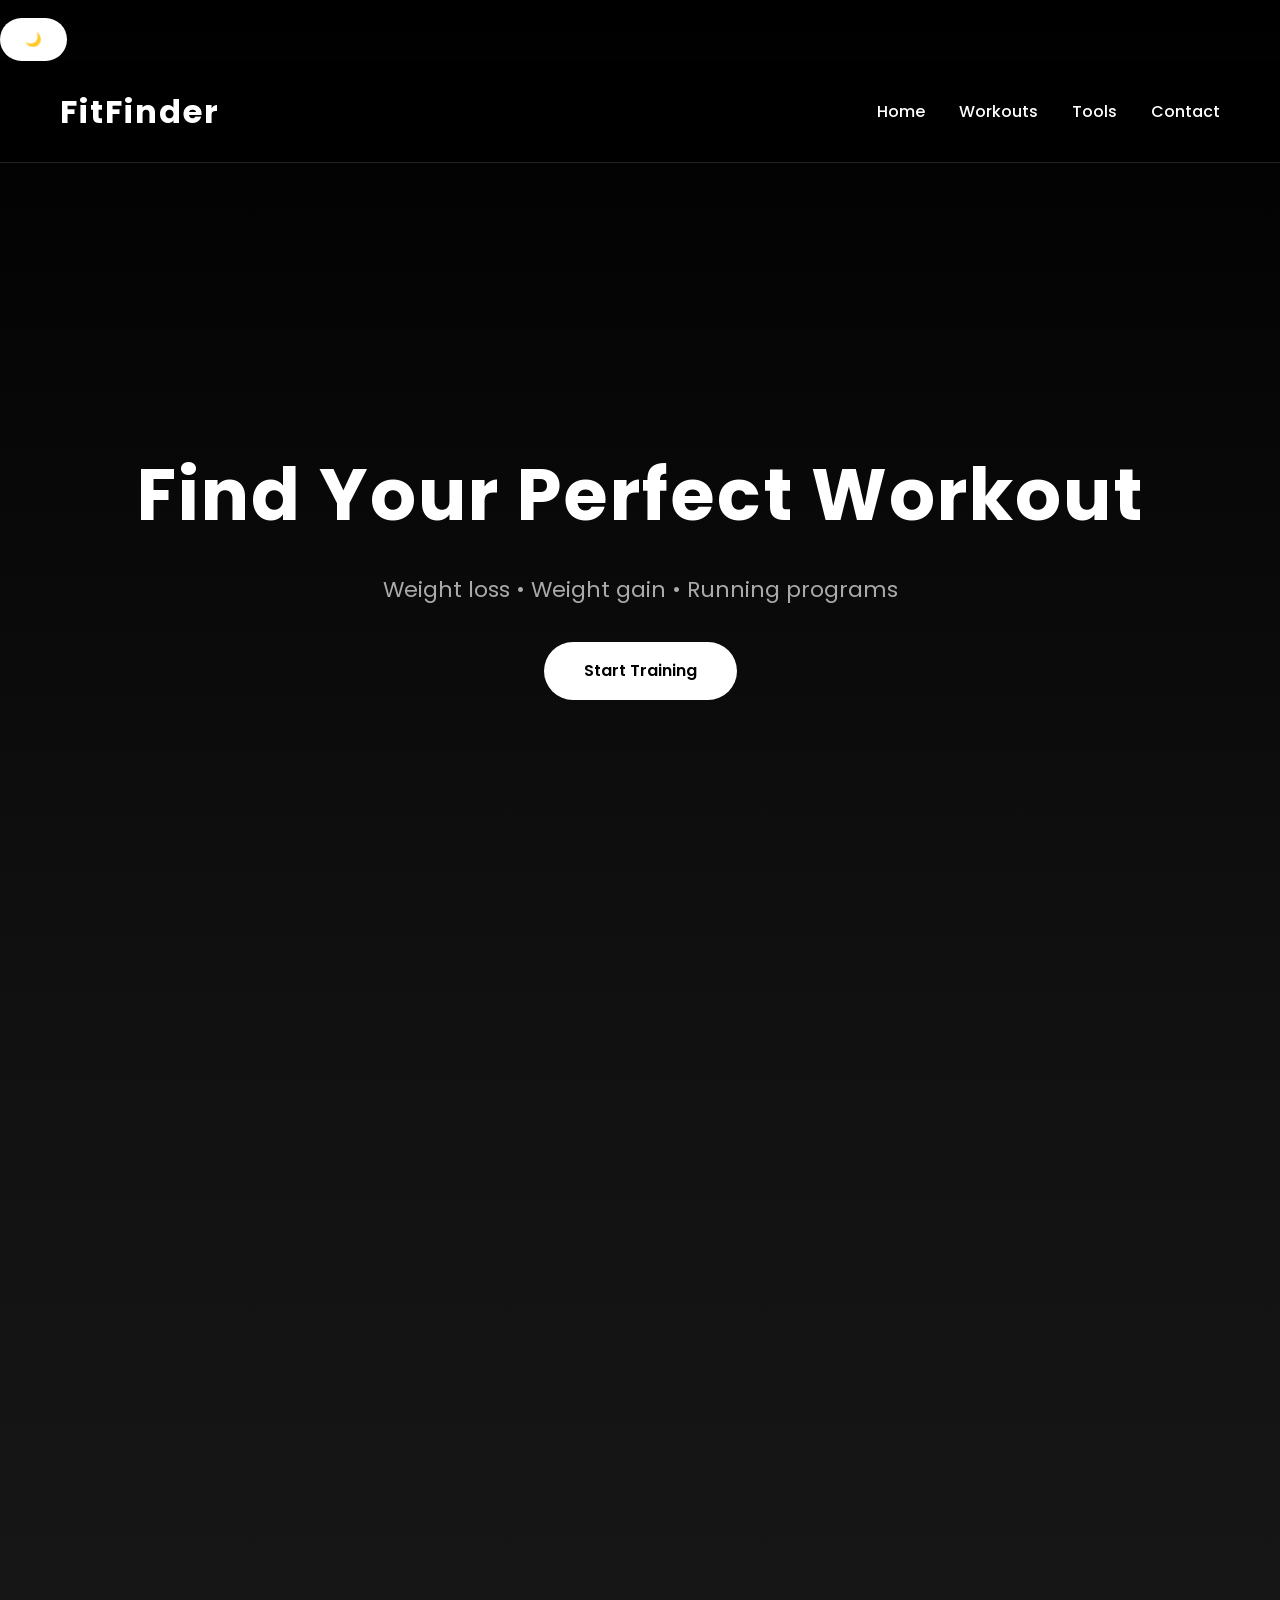
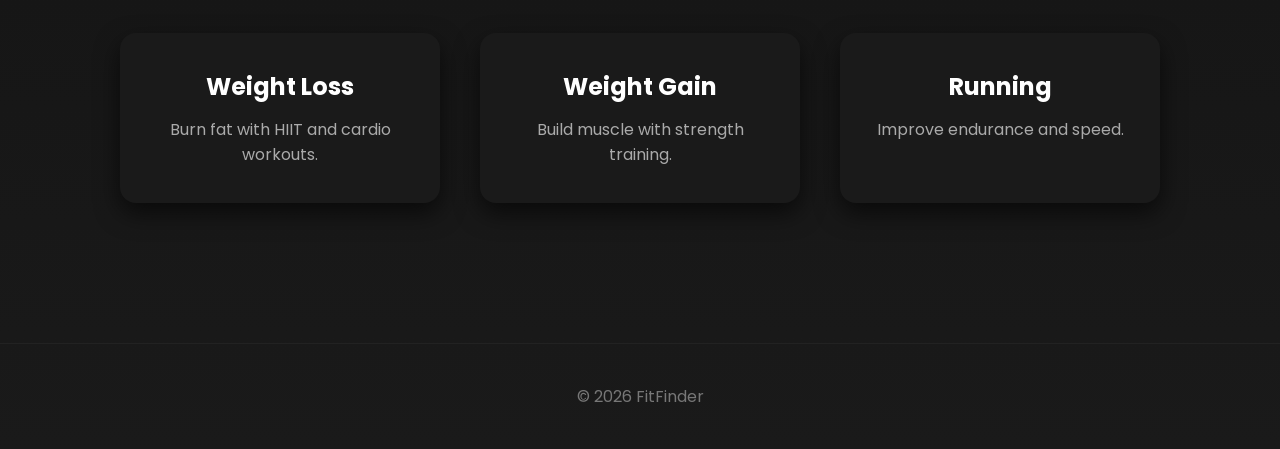
<file: index.html>
<!DOCTYPE html>
<html lang="en">

<head>
  <meta charset="UTF-8">
  <meta name="viewport" content="width=device-width, initial-scale=1.0">

<meta name="description" content="FitFinder helps users find workouts, calculate calories and improve fitness.">
<meta name="keywords" content="fitness, workouts, gym, calories, training">
<meta name="author" content="Your Name">

  <title>FitFinder</title>

  <!-- Keep ONLY ONE CSS link -->
  <link rel="stylesheet" href="style.css">

  <link href="https://fonts.googleapis.com/css2?family=Poppins:wght@300;500;700&display=swap" rel="stylesheet">
</head>

<body>

<button id="darkToggle">🌙</button>

<header>
  <h1 class="logo">FitFinder</h1>

  <nav>
    <a href="index.html">Home</a>
    <a href="workouts.html">Workouts</a>
    <a href="tools.html">Tools</a>
    <a href="contact.html">Contact</a>
  </nav>
</header>

<section class="hero">
  <h2>Find Your Perfect Workout</h2>
  <p>Weight loss • Weight gain • Running programs</p>
  <a class="button" href="workouts.html">Start Training</a>
</section>
<section class="features">
  <iframe width="100%" height="400"
  src="https://www.youtube.com/embed/ml6cT4AZdqI"
  frameborder="0"
  allowfullscreen>
</iframe>
</section>

<section class="features">
  <div class="card">
    <h3>Weight Loss</h3>
    <p>Burn fat with HIIT and cardio workouts.</p>
  </div>

  <div class="card">
    <h3>Weight Gain</h3>
    <p>Build muscle with strength training.</p>
  </div>

  <div class="card">
    <h3>Running</h3>
    <p>Improve endurance and speed.</p>
  </div>
</section>

<footer>
  <p>© 2026 FitFinder</p>
</footer>

</body>
</html>
</file>
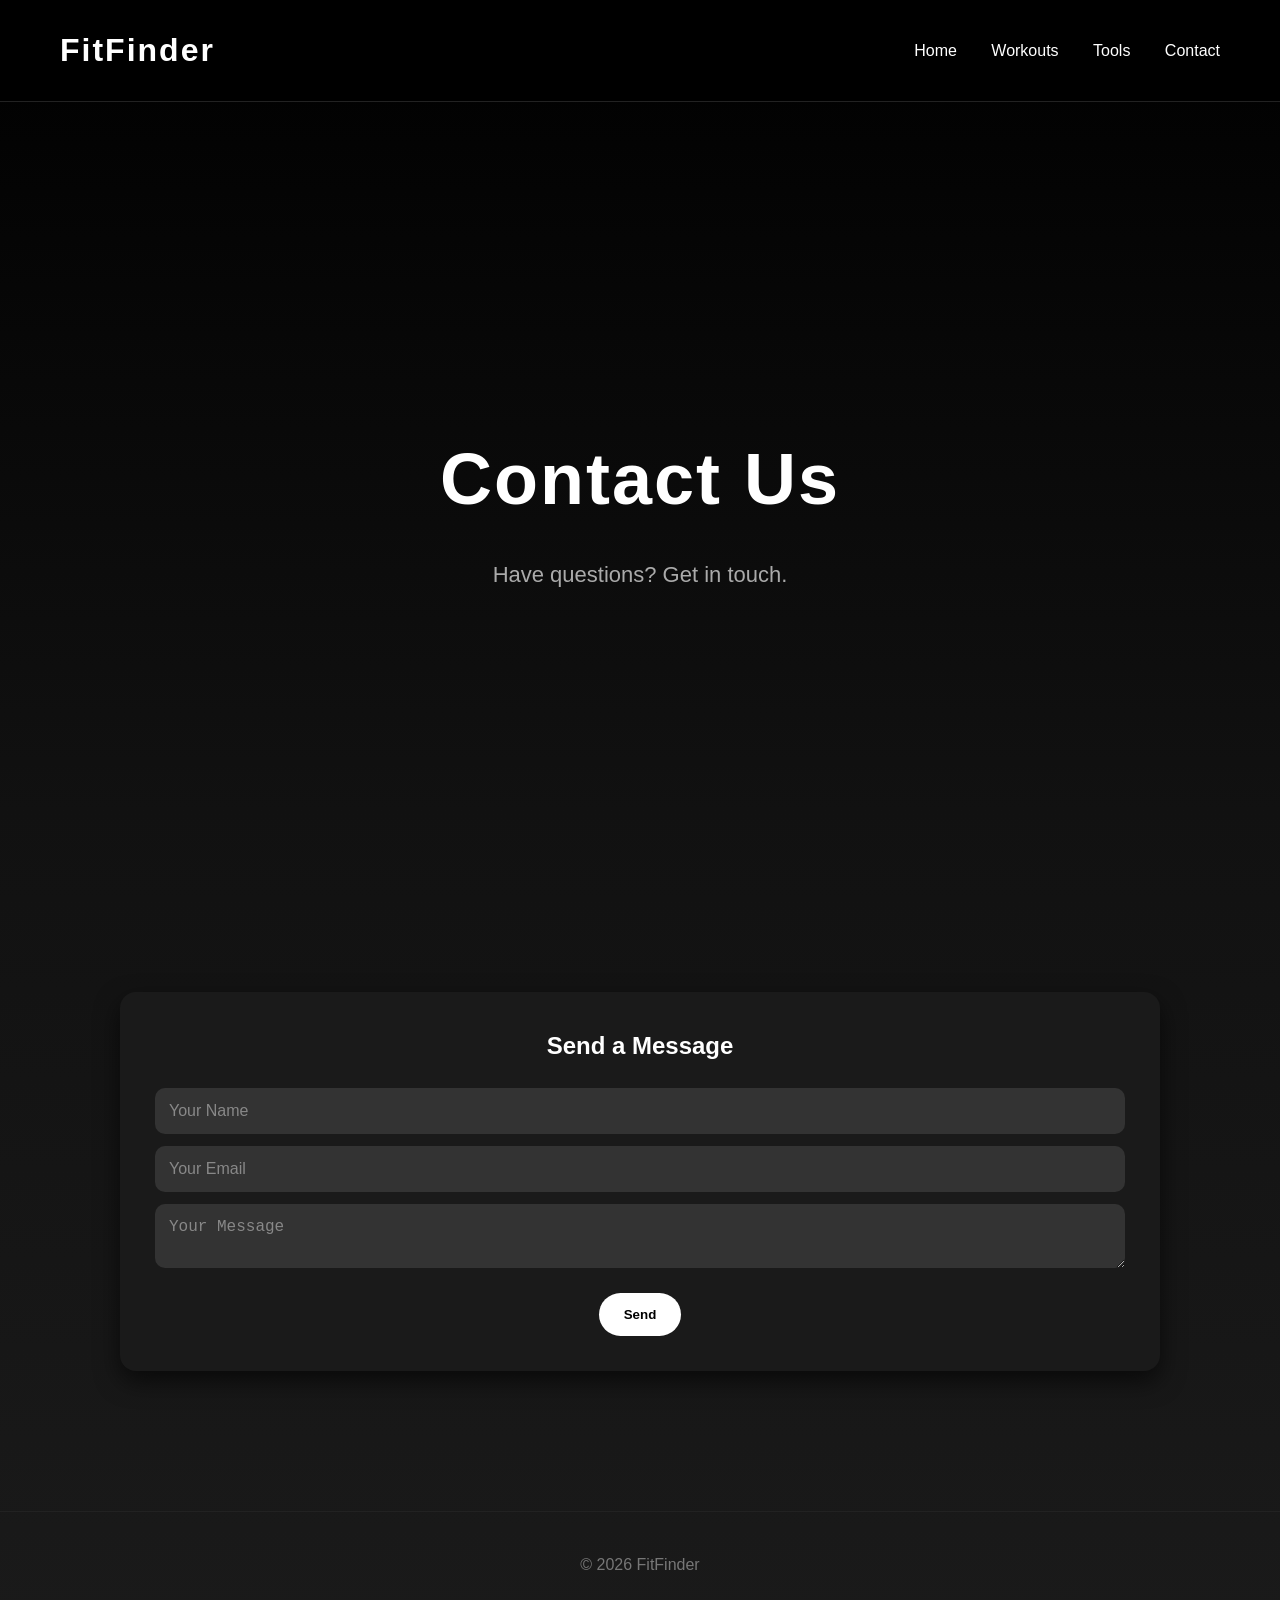
<file: contact.html>
<!DOCTYPE html>
<html lang="en">

<head>
  <meta charset="UTF-8">
  <meta name="viewport" content="width=device-width, initial-scale=1.0">
  <title>Contact - FitFinder</title>

  <meta name="description" content="FitFinder helps users find workouts, calculate calories and improve fitness.">
<meta name="keywords" content="fitness, workouts, gym, calories, training">
<meta name="author" content="Your Name">

  <link rel="stylesheet" href="style.css">
</head>

<body>

<header>
  <h1 class="logo">FitFinder</h1>

  <nav>
    <a href="index.html">Home</a>
    <a href="workouts.html">Workouts</a>
    <a href="tools.html">Tools</a>
    <a href="contact.html">Contact</a>
  </nav>
</header>

<section class="hero">
  <h2>Contact Us</h2>
  <p>Have questions? Get in touch.</p>
</section>

<section class="features">

  <div class="card">
    <h3>Send a Message</h3>

    <input type="text" placeholder="Your Name">
    <input type="email" placeholder="Your Email">
    <textarea placeholder="Your Message"></textarea>

    <button>Send</button>
  </div>

</section>

<footer>
  <p>© 2026 FitFinder</p>
</footer>

</body>
</html>
</file>
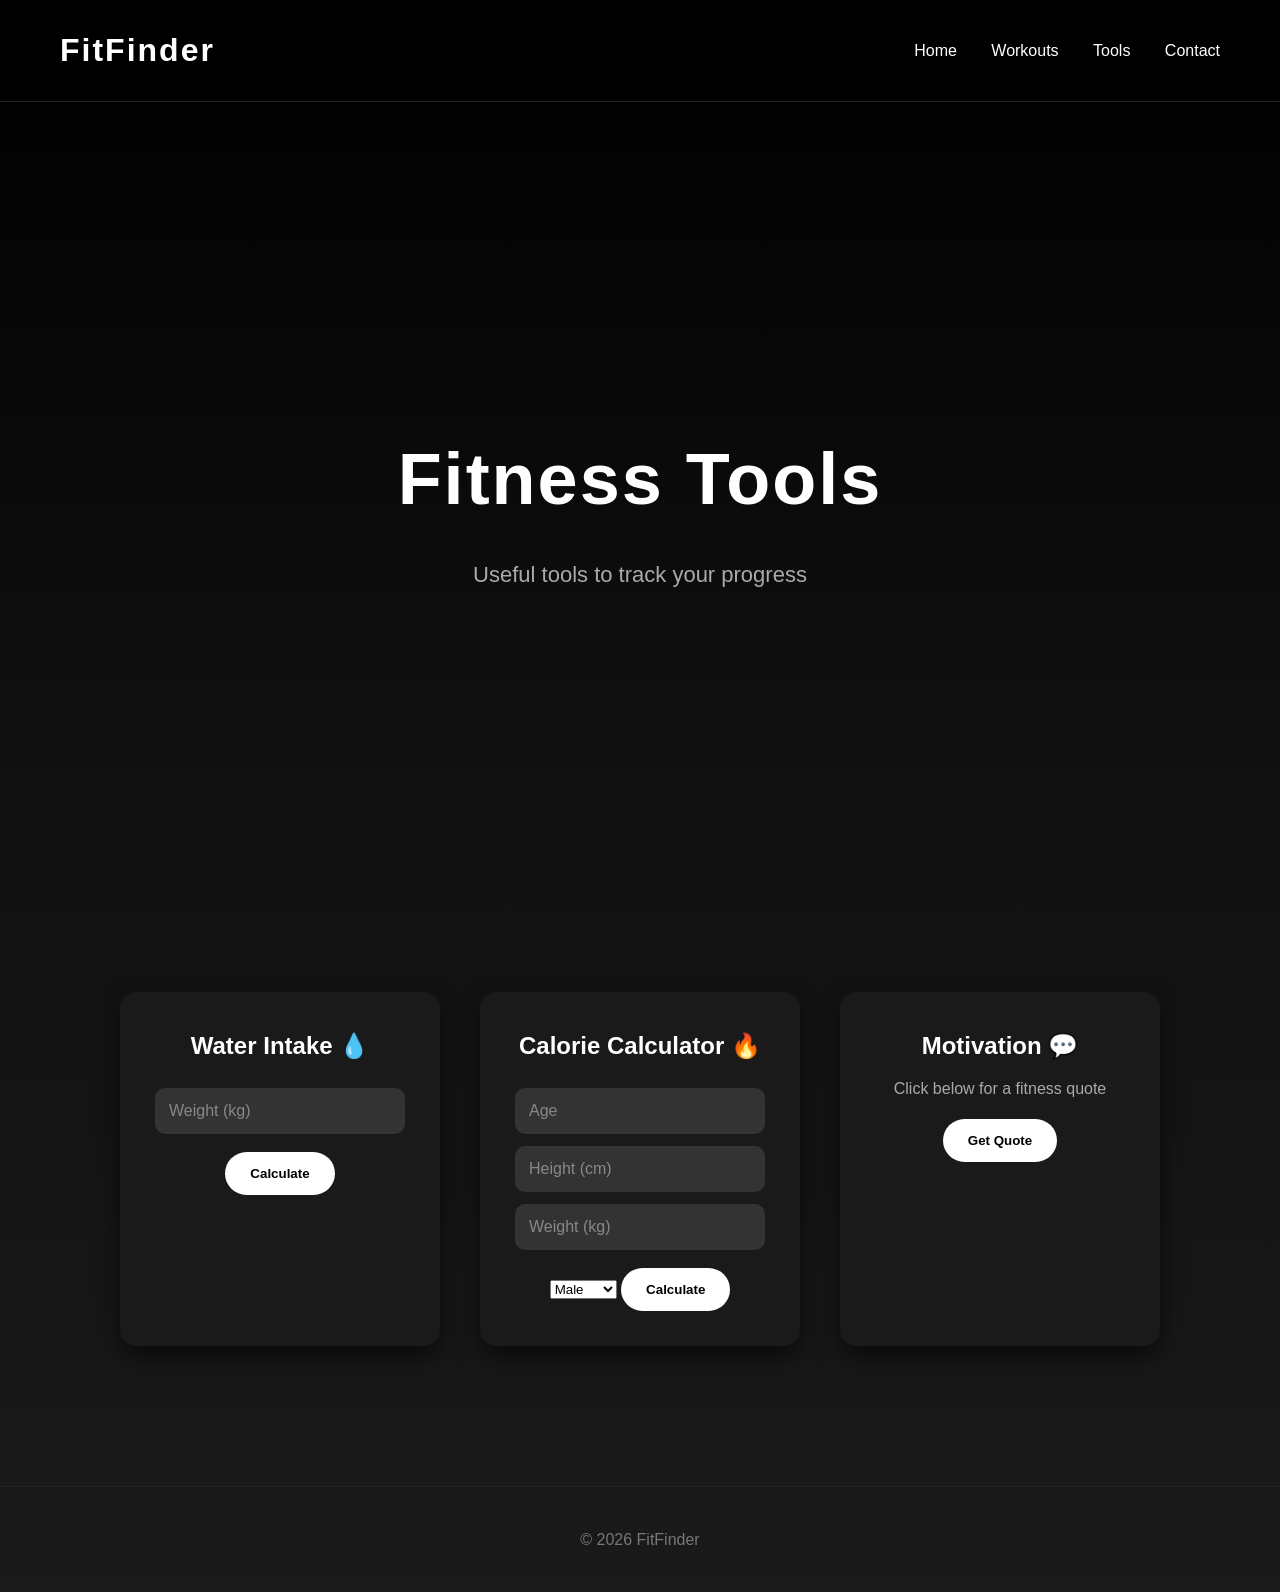
<file: tools.html>
<!DOCTYPE html>
<html lang="en">

<head>
  <meta charset="UTF-8">
  <meta name="viewport" content="width=device-width, initial-scale=1.0">
  <title>Tools - FitFinder</title>

<meta name="description" content="FitFinder helps users find workouts, calculate calories and improve fitness.">
<meta name="keywords" content="fitness, workouts, gym, calories, training">
<meta name="author" content="Your Name">

  <link rel="stylesheet" href="style.css">
</head>

<body>

<header>
  <h1 class="logo">FitFinder</h1>

  <nav>
    <a href="index.html">Home</a>
    <a href="workouts.html">Workouts</a>
    <a href="tools.html">Tools</a>
    <a href="contact.html">Contact</a>
  </nav>
</header>

<section class="hero">
  <h2>Fitness Tools</h2>
  <p>Useful tools to track your progress</p>
</section>

<section class="features">

  <!-- WATER -->
  <div class="card">
    <h3>Water Intake 💧</h3>

    <input type="number" id="waterWeight" placeholder="Weight (kg)">
    <button onclick="calculateWater()">Calculate</button>

    <p id="waterResult"></p>
  </div>

  <!-- CALORIES -->
  <div class="card">
    <h3>Calorie Calculator 🔥</h3>

    <input type="number" id="age" placeholder="Age">
    <input type="number" id="height" placeholder="Height (cm)">
    <input type="number" id="weight" placeholder="Weight (kg)">

    <select id="gender">
      <option value="male">Male</option>
      <option value="female">Female</option>
    </select>

    <button onclick="calculateCalories()">Calculate</button>

    <p id="calorieResult"></p>
  </div>
  <div class="card">
  <h3>Motivation 💬</h3>
  <p id="quote">Click below for a fitness quote</p>
  <button onclick="getQuote()">Get Quote</button>
</div>

</section>
<footer>
  <p>© 2026 FitFinder</p>
</footer>
<script src="script.js"></script>
</body>
</html>
</file>
<file: style.css>
/* RESET */
 body {
  background: #837b7b;
}
*{
margin:0;
padding:0;
box-sizing:border-box;
}

/* BODY */

body{

font-family:'Poppins', sans-serif;
background:linear-gradient(180deg,#000,#111,#1a1a1a);
color:white;

line-height:1.6;

}

/* HEADER */

header{

display:flex;
justify-content:space-between;
align-items:center;

padding:25px 60px;

background:#000;

border-bottom:1px solid #222;

position:sticky;
top:0;

z-index:1000;

}

.logo{

font-size:32px;
font-weight:700;
letter-spacing:2px;

}

/* NAVIGATION */

nav a{

margin-left:30px;

text-decoration:none;

color:white;

font-weight:500;

transition:0.3s;

}

nav a:hover{

color:#bbb;

}

/* HERO SECTION */

.hero{

height:90vh;

display:flex;
flex-direction:column;
justify-content:center;
align-items:center;

text-align:center;

padding:20px;

}

.hero h2{

font-size:72px;

font-weight:700;

letter-spacing:2px;

margin-bottom:20px;

}

.hero p{

font-size:22px;

color:#aaa;

max-width:600px;

}

/* BUTTON */

.button{

margin-top:35px;

padding:16px 40px;

background:white;

color:black;

text-decoration:none;

border-radius:40px;

font-weight:600;

transition:0.3s;

}

.button:hover{

transform:scale(1.05);

background:#ddd;

}

/* FEATURES GRID */

.features{

display:grid;

grid-template-columns:repeat(auto-fit,minmax(280px,1fr));

gap:40px;

padding:80px;

max-width:1200px;

margin:auto;

}
.features h2 {
  grid-column: 1 / -1;
  margin-top: 40px;
  font-size: 32px;
}

/* CARD DESIGN */

.card{

background:#1a1a1a;

padding:35px;

border-radius:16px;

text-align:center;

transition:all 0.3s ease;

box-shadow:0 10px 25px rgba(0,0,0,0.6);

}

.card:hover{

transform:translateY(-12px) scale(1.03);

background:#222;

box-shadow:0 20px 40px rgba(0,0,0,0.9);

}

/* CARD IMAGES */

.card img{

width:100%;

height:220px;

object-fit:cover;

border-radius:12px;

margin-bottom:20px;

}

/* CARD TEXT */

.card h3{

font-size:24px;

margin-bottom:10px;

}

.card p{

color:#aaa;

font-size:16px;

}

/* FORM INPUTS */

input, textarea{

width:100%;

padding:14px;

margin-top:12px;

border:none;

border-radius:10px;

background:#333;

color:white;

font-size:16px;

}

input::placeholder,
textarea::placeholder{

color:#888;

}

/* BUTTONS */

button{

margin-top:18px;

padding:14px 25px;

border:none;

border-radius:30px;

background:white;

color:black;

font-weight:bold;

cursor:pointer;

transition:0.3s;

}

button:hover{

background:#ddd;

transform:scale(1.05);

}

/* FOOTER */

footer{

text-align:center;

padding:40px;

color:#777;

border-top:1px solid #222;

margin-top:60px;

}

/* DARK MODE */

.dark-mode{

background:#f4f4f4;
color:#111;

}

.dark-mode header{

background:#ddd;

}

.dark-mode .card{

background:white;
color:black;

}

/* MOBILE */

@media(max-width:768px){

.hero h2{

font-size:48px;

}

.features{

padding:40px;

}

header{

flex-direction:column;

}

nav{

margin-top:10px;

}

}
iframe {
  border-radius: 16px;
  margin-top: 20px;
}
</file>
